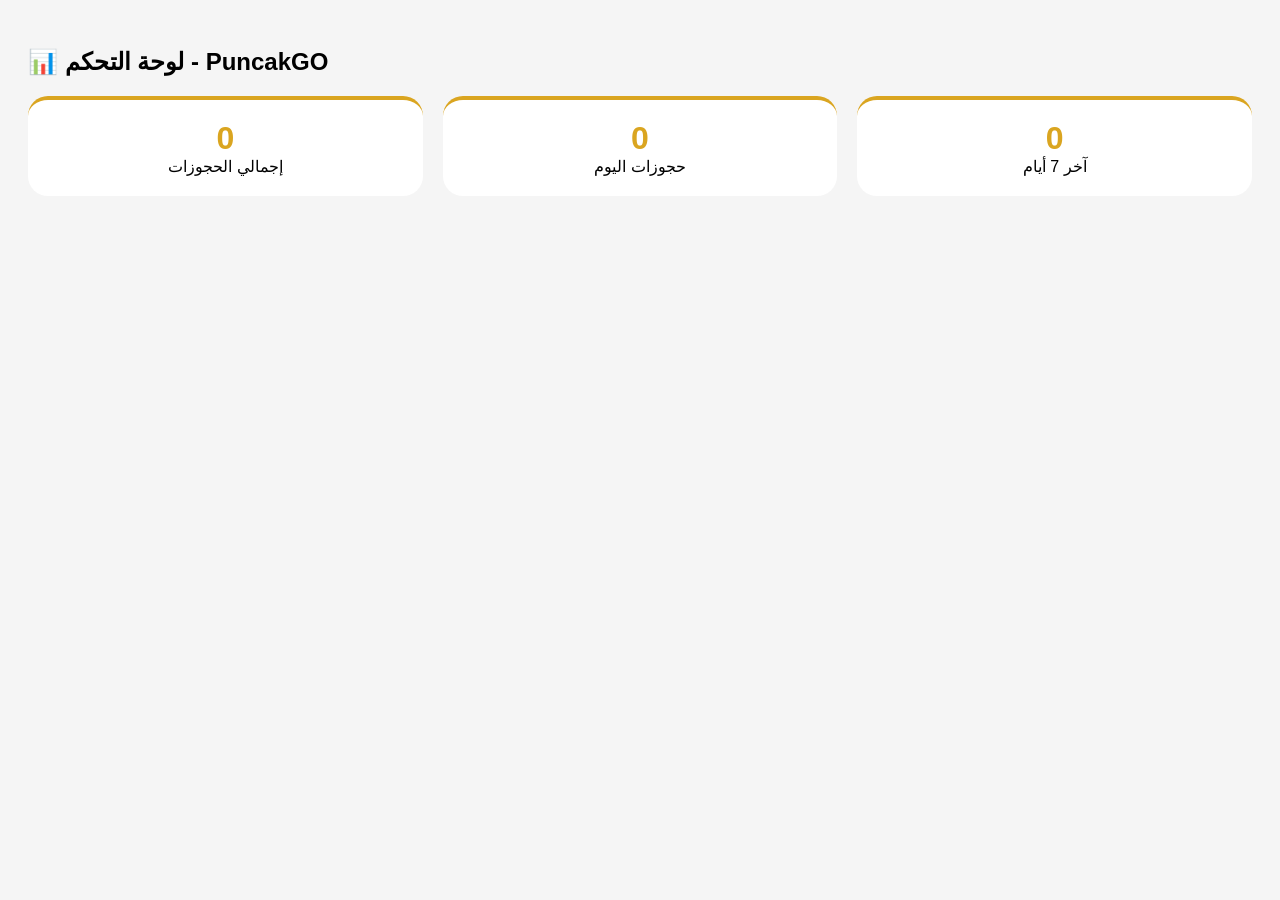
<file: admin-dashboard.html>
<!DOCTYPE html>
<html>
<head><title>لوحة التحكم - PuncakGO</title>
<style>
    body { font-family: Arial; background: #f5f5f5; padding: 20px; }
    .stats { display: flex; gap: 20px; flex-wrap: wrap; }
    .card { background: white; border-radius: 20px; padding: 20px; flex: 1; text-align: center; border-top: 4px solid #DAA520; }
    .number { font-size: 2rem; font-weight: bold; color: #DAA520; }
</style>
</head>
<body>
<h2>📊 لوحة التحكم - PuncakGO</h2>
<div class="stats" id="stats"></div>
<script>
    const bookings = JSON.parse(localStorage.getItem('bookings') || '[]');
    const total = bookings.length;
    const today = new Date().toLocaleDateString();
    const todayBookings = bookings.filter(b => b.date?.includes(today)).length;
    document.getElementById('stats').innerHTML = `
        <div class="card"><div class="number">${total}</div><div>إجمالي الحجوزات</div></div>
        <div class="card"><div class="number">${todayBookings}</div><div>حجوزات اليوم</div></div>
        <div class="card"><div class="number">${bookings.slice(-7).length}</div><div>آخر 7 أيام</div></div>
    `;
</script>
</body>
</html>
</file>
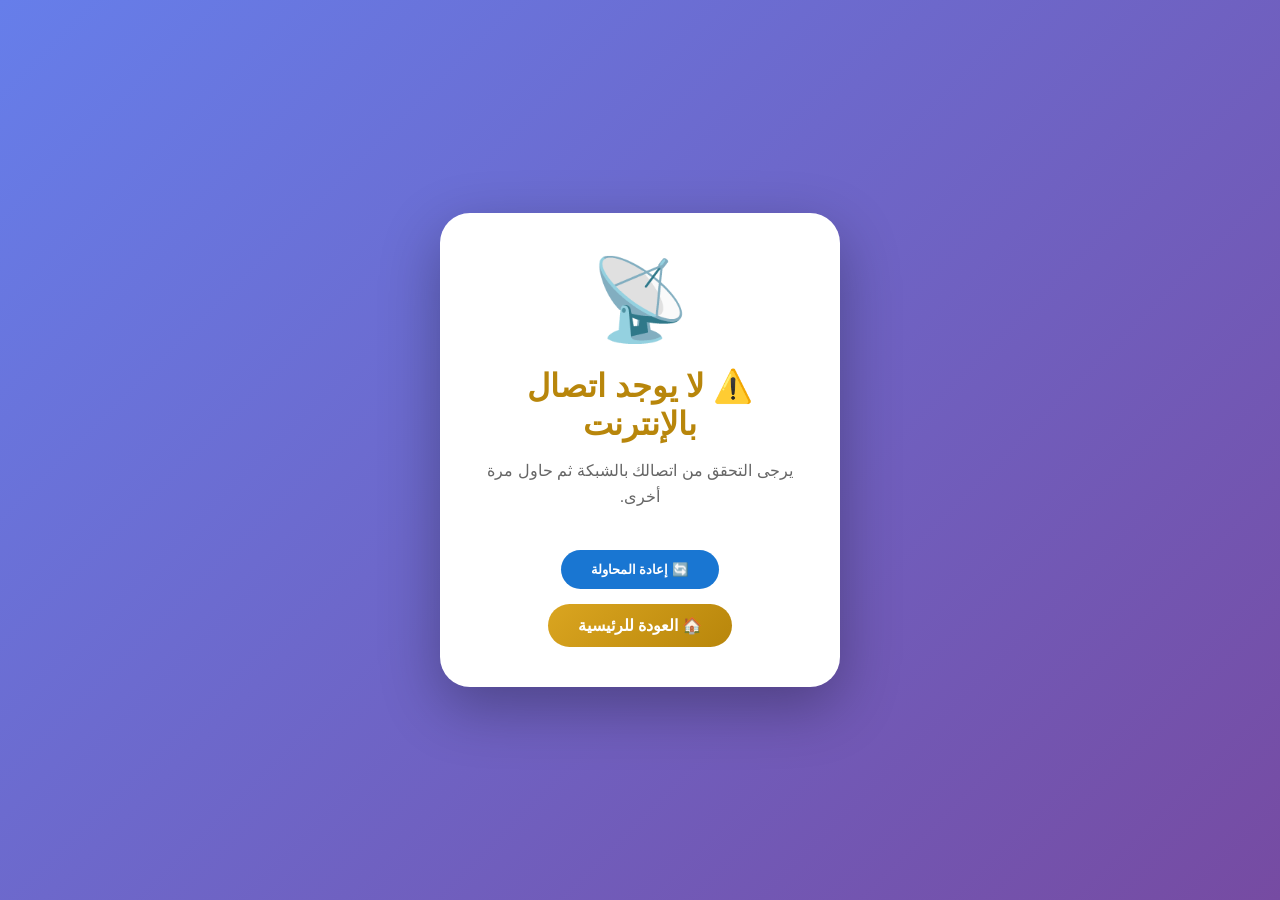
<file: offline.html>
<!DOCTYPE html>
<html lang="ar" dir="rtl">
<head>
    <meta charset="UTF-8">
    <meta name="viewport" content="width=device-width, initial-scale=1.0">
    <title>لا يوجد اتصال - PuncakGO</title>
    <style>
        * { margin: 0; padding: 0; box-sizing: border-box; }
        body {
            font-family: 'Segoe UI', Tahoma, Geneva, Verdana, sans-serif;
            background: linear-gradient(135deg, #667eea 0%, #764ba2 100%);
            min-height: 100vh;
            display: flex;
            justify-content: center;
            align-items: center;
            padding: 20px;
        }
        .offline-card {
            background: white;
            border-radius: 30px;
            padding: 40px;
            text-align: center;
            max-width: 400px;
            box-shadow: 0 20px 60px rgba(0,0,0,0.3);
        }
        .offline-icon { font-size: 80px; margin-bottom: 20px; }
        h1 { color: #B8860B; margin-bottom: 15px; }
        p { color: #666; margin-bottom: 25px; line-height: 1.6; }
        .btn {
            background: linear-gradient(135deg, #DAA520, #B8860B);
            color: white;
            border: none;
            padding: 12px 30px;
            border-radius: 30px;
            cursor: pointer;
            font-weight: bold;
            text-decoration: none;
            display: inline-block;
        }
        .retry-btn { margin-top: 15px; background: #1976D2; }
    </style>
</head>
<body>
    <div class="offline-card">
        <div class="offline-icon">📡</div>
        <h1>⚠️ لا يوجد اتصال بالإنترنت</h1>
        <p>يرجى التحقق من اتصالك بالشبكة ثم حاول مرة أخرى.</p>
        <button class="btn retry-btn" onclick="location.reload()">🔄 إعادة المحاولة</button>
        <br>
        <a href="index.html" class="btn" style="margin-top: 15px; display: inline-block;">🏠 العودة للرئيسية</a>
    </div>
</body>
</html>
</file>
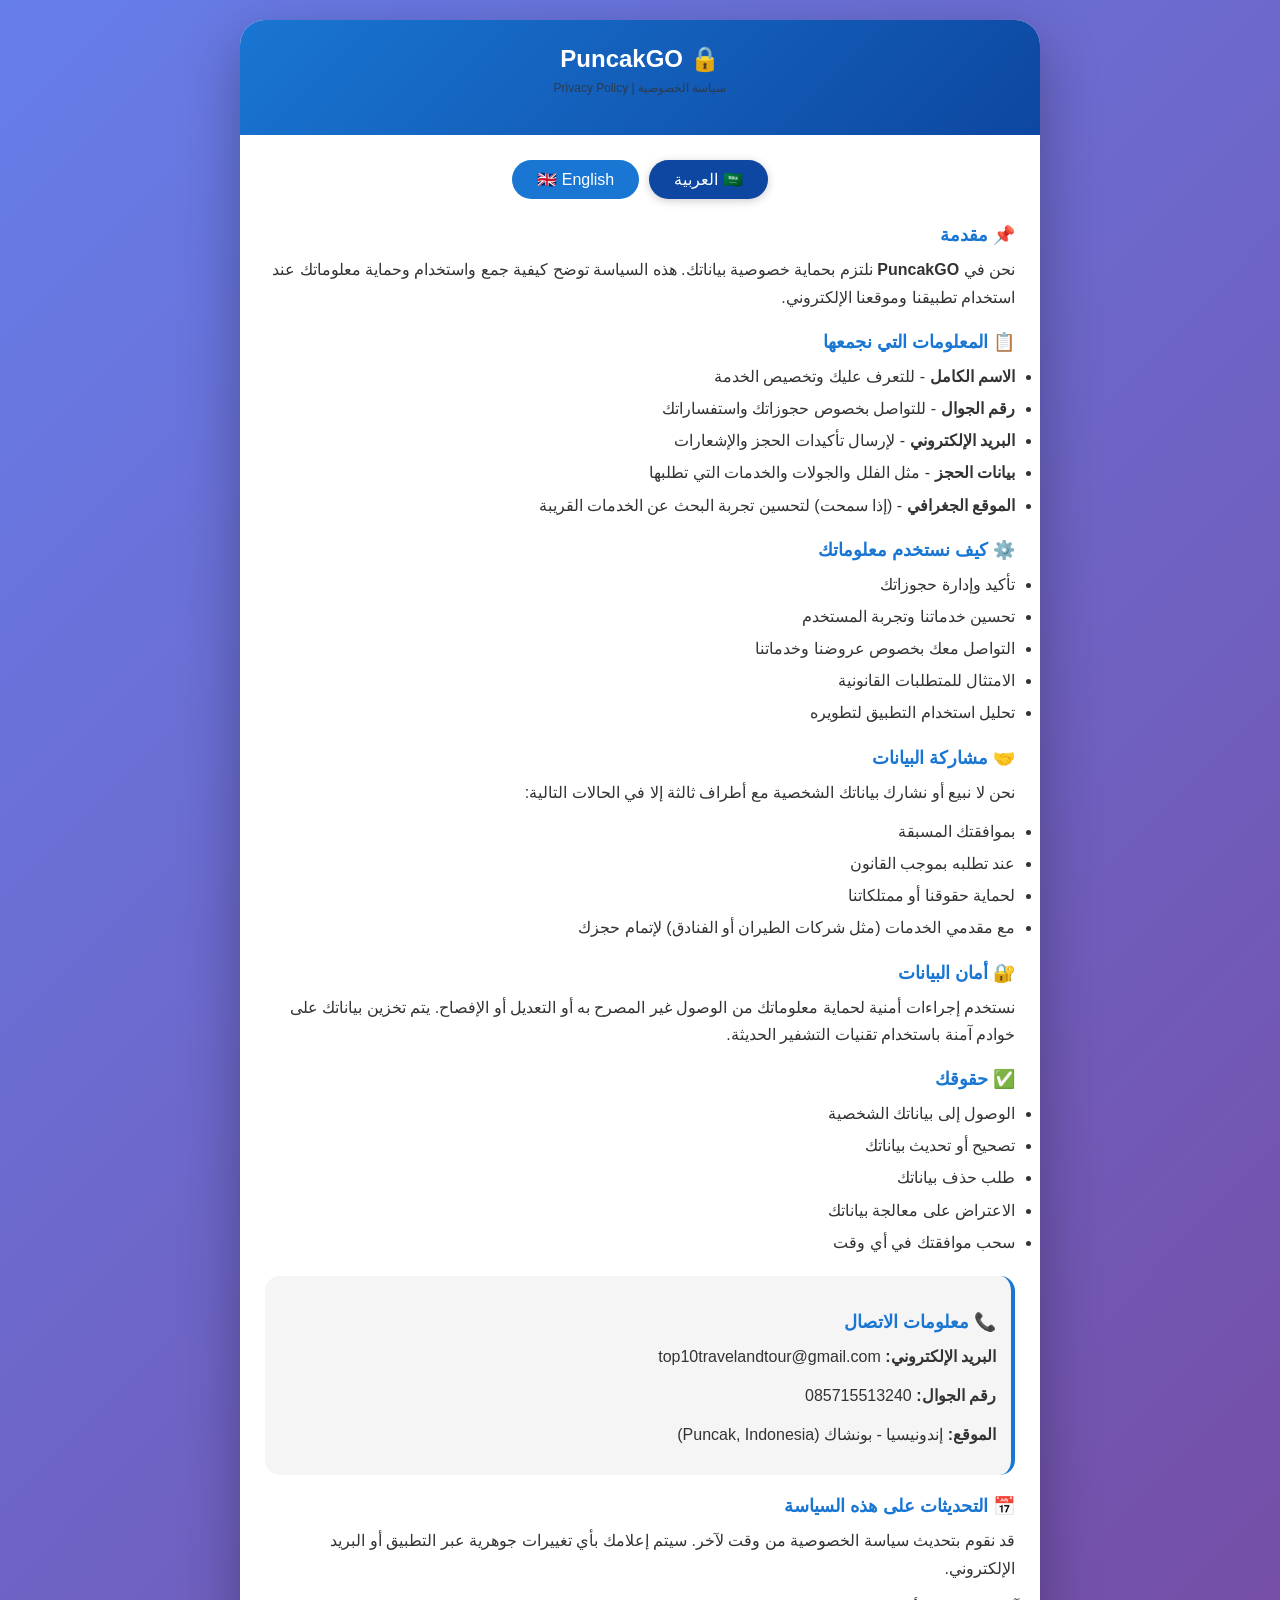
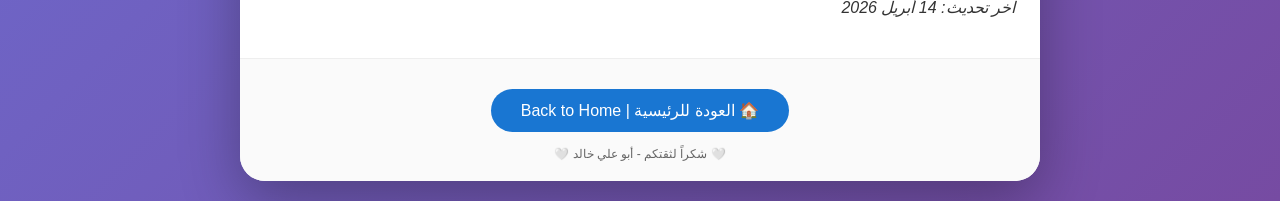
<file: privacy.html>
<!DOCTYPE html>
<html lang="ar" dir="rtl">
<head>
    <meta charset="UTF-8">
    <meta name="viewport" content="width=device-width, initial-scale=1.0">
    <title>سياسة الخصوصية - PuncakGO</title>
    <style>
        * {
            margin: 0;
            padding: 0;
            box-sizing: border-box;
        }
        body {
            font-family: 'Segoe UI', Tahoma, Geneva, Verdana, sans-serif;
            background: linear-gradient(135deg, #667eea 0%, #764ba2 100%);
            min-height: 100vh;
            padding: 20px;
        }
        .container {
            max-width: 800px;
            margin: 0 auto;
            background: white;
            border-radius: 25px;
            box-shadow: 0 20px 60px rgba(0,0,0,0.3);
            overflow: hidden;
        }
        .header {
            background: linear-gradient(135deg, #1976D2, #0D47A1);
            color: white;
            padding: 25px;
            text-align: center;
        }
        .header h1 {
            font-size: 24px;
            margin-bottom: 5px;
        }
        .header p {
            font-size: 12px;
            opacity: 0.8;
        }
        .developer-name {
            font-size: 14px;
            margin-top: 8px;
            color: #FFD700;
        }
        .content {
            padding: 25px;
        }
        .lang-buttons {
            display: flex;
            gap: 10px;
            justify-content: center;
            margin-bottom: 25px;
        }
        .lang-btn {
            background: #1976D2;
            color: white;
            border: none;
            padding: 10px 25px;
            border-radius: 30px;
            cursor: pointer;
            font-size: 16px;
            transition: 0.3s;
        }
        .lang-btn:hover {
            background: #0D47A1;
        }
        .lang-btn.active {
            background: #0D47A1;
            box-shadow: 0 2px 10px rgba(0,0,0,0.2);
        }
        .privacy-section {
            display: none;
        }
        .privacy-section.active {
            display: block;
        }
        h4 {
            color: #1976D2;
            margin: 20px 0 10px 0;
            font-size: 18px;
        }
        p {
            line-height: 1.7;
            color: #333;
            margin-bottom: 12px;
        }
        ul {
            margin: 10px 0 15px 25px;
            line-height: 1.7;
            color: #333;
        }
        li {
            margin-bottom: 5px;
        }
        .contact-box {
            background: #f5f5f5;
            padding: 15px;
            border-radius: 15px;
            margin: 20px 0;
            border-right: 4px solid #1976D2;
        }
        .footer {
            text-align: center;
            padding: 20px;
            border-top: 1px solid #eee;
            background: #fafafa;
        }
        .back-btn {
            display: inline-block;
            background: #1976D2;
            color: white;
            text-decoration: none;
            padding: 12px 30px;
            border-radius: 30px;
            margin-top: 10px;
            transition: 0.3s;
        }
        .back-btn:hover {
            background: #0D47A1;
        }
        .signature {
            font-size: 12px;
            margin-top: 15px;
            color: #666;
        }
        hr {
            margin: 20px 0;
            border: none;
            border-top: 1px solid #eee;
        }
    </style>
</head>
<body>
    <div class="container">
        <div class="header">
            <h1>🔒 PuncakGO</h1>
            <p>سياسة الخصوصية | Privacy Policy</p>
     
        </div>

        <div class="content">
            <div class="lang-buttons">
                <button class="lang-btn active" id="btnAr">🇸🇦 العربية</button>
                <button class="lang-btn" id="btnEn">🇬🇧 English</button>
            </div>

            <!-- المحتوى العربي -->
            <div id="privacyAr" class="privacy-section active">
                <h4>📌 مقدمة</h4>
                <p>نحن في <strong>PuncakGO</strong> نلتزم بحماية خصوصية بياناتك. هذه السياسة توضح كيفية جمع واستخدام وحماية معلوماتك عند استخدام تطبيقنا وموقعنا الإلكتروني.</p>

                <h4>📋 المعلومات التي نجمعها</h4>
                <ul>
                    <li><strong>الاسم الكامل</strong> - للتعرف عليك وتخصيص الخدمة</li>
                    <li><strong>رقم الجوال</strong> - للتواصل بخصوص حجوزاتك واستفساراتك</li>
                    <li><strong>البريد الإلكتروني</strong> - لإرسال تأكيدات الحجز والإشعارات</li>
                    <li><strong>بيانات الحجز</strong> - مثل الفلل والجولات والخدمات التي تطلبها</li>
                    <li><strong>الموقع الجغرافي</strong> - (إذا سمحت) لتحسين تجربة البحث عن الخدمات القريبة</li>
                </ul>

                <h4>⚙️ كيف نستخدم معلوماتك</h4>
                <ul>
                    <li>تأكيد وإدارة حجوزاتك</li>
                    <li>تحسين خدماتنا وتجربة المستخدم</li>
                    <li>التواصل معك بخصوص عروضنا وخدماتنا</li>
                    <li>الامتثال للمتطلبات القانونية</li>
                    <li>تحليل استخدام التطبيق لتطويره</li>
                </ul>

                <h4>🤝 مشاركة البيانات</h4>
                <p>نحن لا نبيع أو نشارك بياناتك الشخصية مع أطراف ثالثة إلا في الحالات التالية:</p>
                <ul>
                    <li>بموافقتك المسبقة</li>
                    <li>عند تطلبه بموجب القانون</li>
                    <li>لحماية حقوقنا أو ممتلكاتنا</li>
                    <li>مع مقدمي الخدمات (مثل شركات الطيران أو الفنادق) لإتمام حجزك</li>
                </ul>

                <h4>🔐 أمان البيانات</h4>
                <p>نستخدم إجراءات أمنية لحماية معلوماتك من الوصول غير المصرح به أو التعديل أو الإفصاح. يتم تخزين بياناتك على خوادم آمنة باستخدام تقنيات التشفير الحديثة.</p>

                <h4>✅ حقوقك</h4>
                <ul>
                    <li>الوصول إلى بياناتك الشخصية</li>
                    <li>تصحيح أو تحديث بياناتك</li>
                    <li>طلب حذف بياناتك</li>
                    <li>الاعتراض على معالجة بياناتك</li>
                    <li>سحب موافقتك في أي وقت</li>
                </ul>

                <div class="contact-box">
                    <h4>📞 معلومات الاتصال</h4>
                    
                    <p><strong>البريد الإلكتروني:</strong> top10travelandtour@gmail.com</p>
                    <p><strong>رقم الجوال:</strong> 085715513240</p>
                    <p><strong>الموقع:</strong> إندونيسيا - بونشاك (Puncak, Indonesia)</p>
                </div>

                <h4>📅 التحديثات على هذه السياسة</h4>
                <p>قد نقوم بتحديث سياسة الخصوصية من وقت لآخر. سيتم إعلامك بأي تغييرات جوهرية عبر التطبيق أو البريد الإلكتروني.</p>
                <p><em>آخر تحديث: 14 أبريل 2026</em></p>
            </div>

            <!-- المحتوى الإنجليزي -->
            <div id="privacyEn" class="privacy-section">
                <h4>📌 Introduction</h4>
                <p>At <strong>PuncakGO</strong>, we are committed to protecting your privacy. This policy explains how we collect, use, and protect your information when using our application and website.</p>

                <h4>📋 Information We Collect</h4>
                <ul>
                    <li><strong>Full Name</strong> - To identify you and personalize services</li>
                    <li><strong>Phone Number</strong> - To communicate regarding your bookings and inquiries</li>
                    <li><strong>Email Address</strong> - To send booking confirmations and notifications</li>
                    <li><strong>Booking Data</strong> - Such as villas, tours, and services you request</li>
                    <li><strong>Location Data</strong> - (if permitted) To improve search experience for nearby services</li>
                </ul>

                <h4>⚙️ How We Use Your Information</h4>
                <ul>
                    <li>Confirm and manage your bookings</li>
                    <li>Improve our services and user experience</li>
                    <li>Communicate with you about our offers and services</li>
                    <li>Comply with legal requirements</li>
                    <li>Analyze app usage for development purposes</li>
                </ul>

                <h4>🤝 Data Sharing</h4>
                <p>We do not sell or share your personal data with third parties except in the following cases:</p>
                <ul>
                    <li>With your prior consent</li>
                    <li>When required by law</li>
                    <li>To protect our rights or property</li>
                    <li>With service providers (e.g., airlines or hotels) to complete your booking</li>
                </ul>

                <h4>🔐 Data Security</h4>
                <p>We use security measures to protect your information from unauthorized access, modification, or disclosure. Your data is stored on secure servers using modern encryption technologies.</p>

                <h4>✅ Your Rights</h4>
                <ul>
                    <li>Access your personal data</li>
                    <li>Correct or update your data</li>
                    <li>Request deletion of your data</li>
                    <li>Object to the processing of your data</li>
                    <li>Withdraw your consent at any time</li>
                </ul>

                <div class="contact-box">
                    <h4>📞 Contact Information</h4>
                    
                    <p><strong>Email:</strong> top10travelandtour@gmail.com</p>
                    <p><strong>Phone:</strong> 085715513240</p>
                    <p><strong>Location:</strong> Puncak, Indonesia</p>
                </div>

                <h4>📅 Updates to This Policy</h4>
                <p>We may update this privacy policy from time to time. You will be notified of any material changes through the app or email.</p>
                <p><em>Last Updated: April 14, 2026</em></p>
            </div>
        </div>

        <div class="footer">
            <a href="index.html" class="back-btn">🏠 العودة للرئيسية | Back to Home</a>
            <div class="signature">
                🤍 شكراً لثقتكم - أبو علي خالد 🤍
            </div>
        </div>
    </div>

    <script>
        // تبديل اللغة بين العربية والإنجليزية
        const btnAr = document.getElementById('btnAr');
        const btnEn = document.getElementById('btnEn');
        const privacyAr = document.getElementById('privacyAr');
        const privacyEn = document.getElementById('privacyEn');

        btnAr.addEventListener('click', () => {
            privacyAr.classList.add('active');
            privacyEn.classList.remove('active');
            btnAr.classList.add('active');
            btnEn.classList.remove('active');
            document.documentElement.setAttribute('lang', 'ar');
            document.documentElement.setAttribute('dir', 'rtl');
        });

        btnEn.addEventListener('click', () => {
            privacyEn.classList.add('active');
            privacyAr.classList.remove('active');
            btnEn.classList.add('active');
            btnAr.classList.remove('active');
            document.documentElement.setAttribute('lang', 'en');
            document.documentElement.setAttribute('dir', 'ltr');
        });
    </script>
</body>
</html>
</file>
